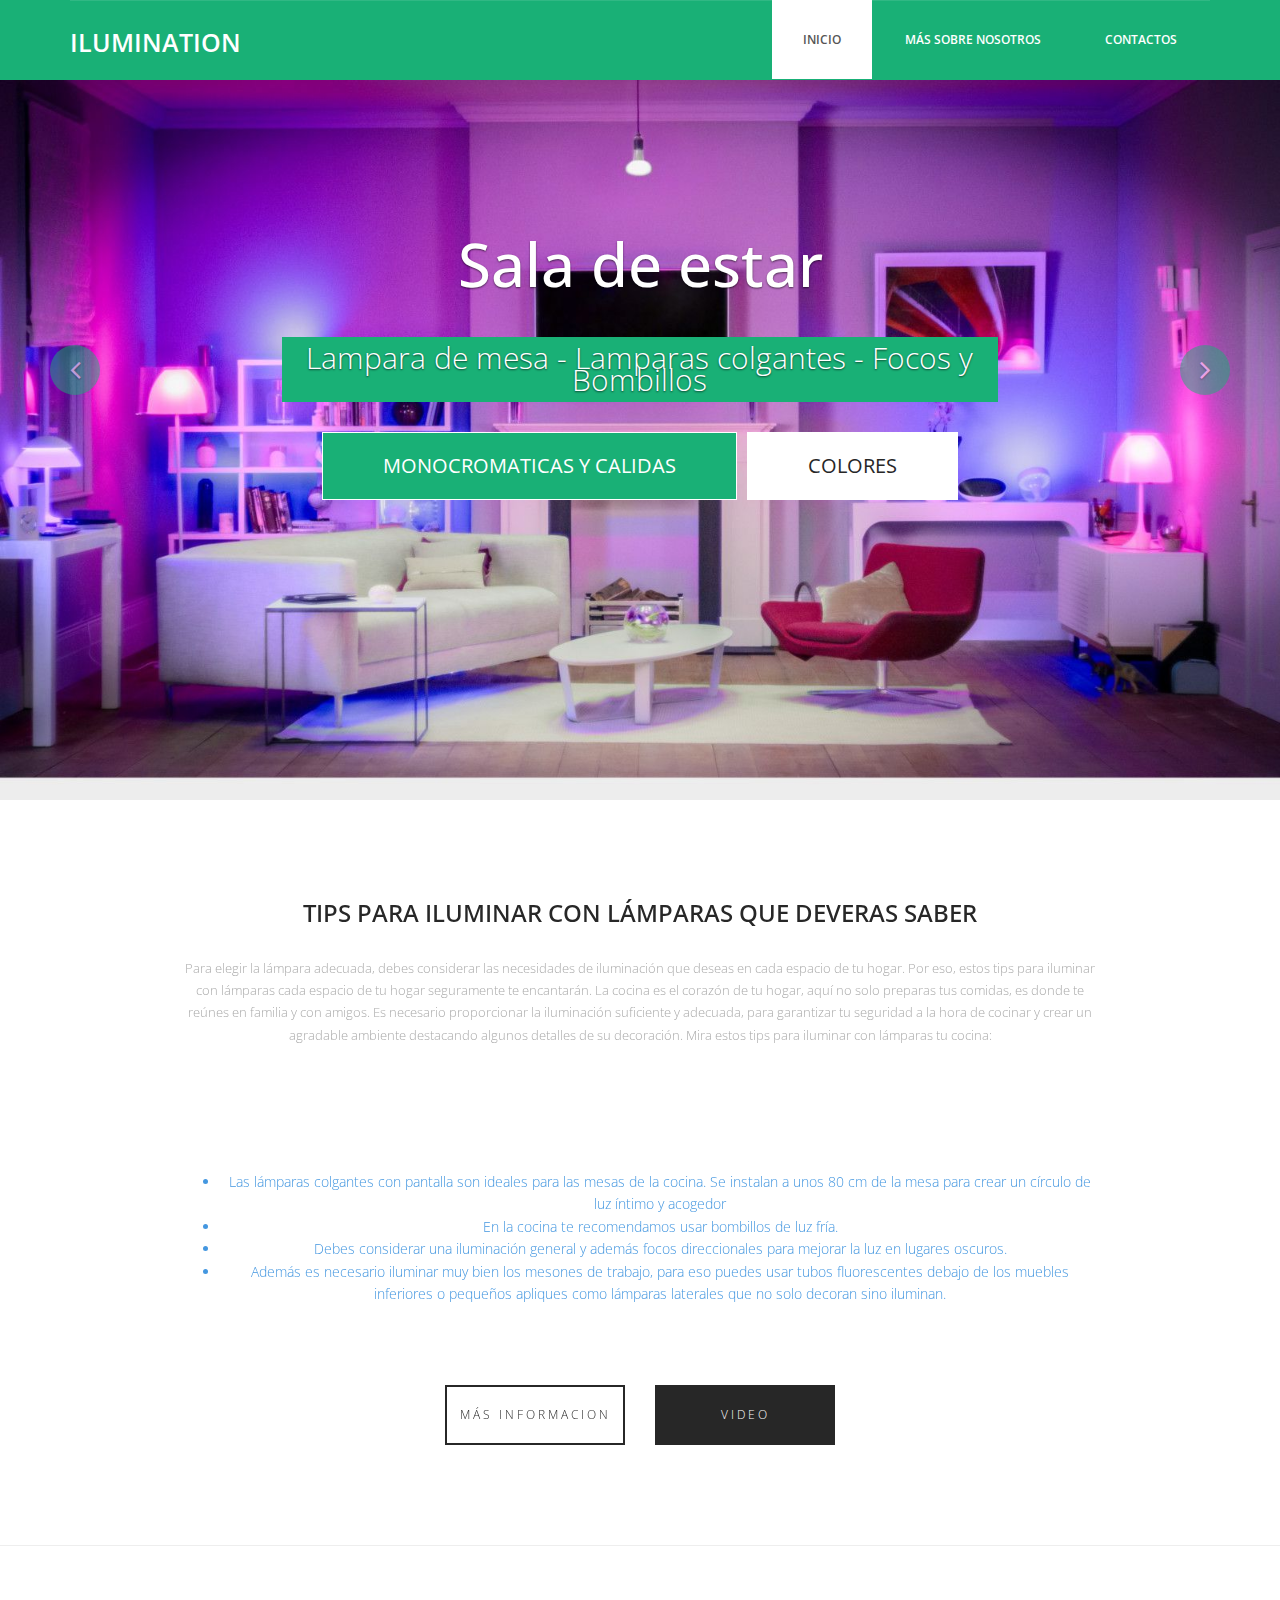
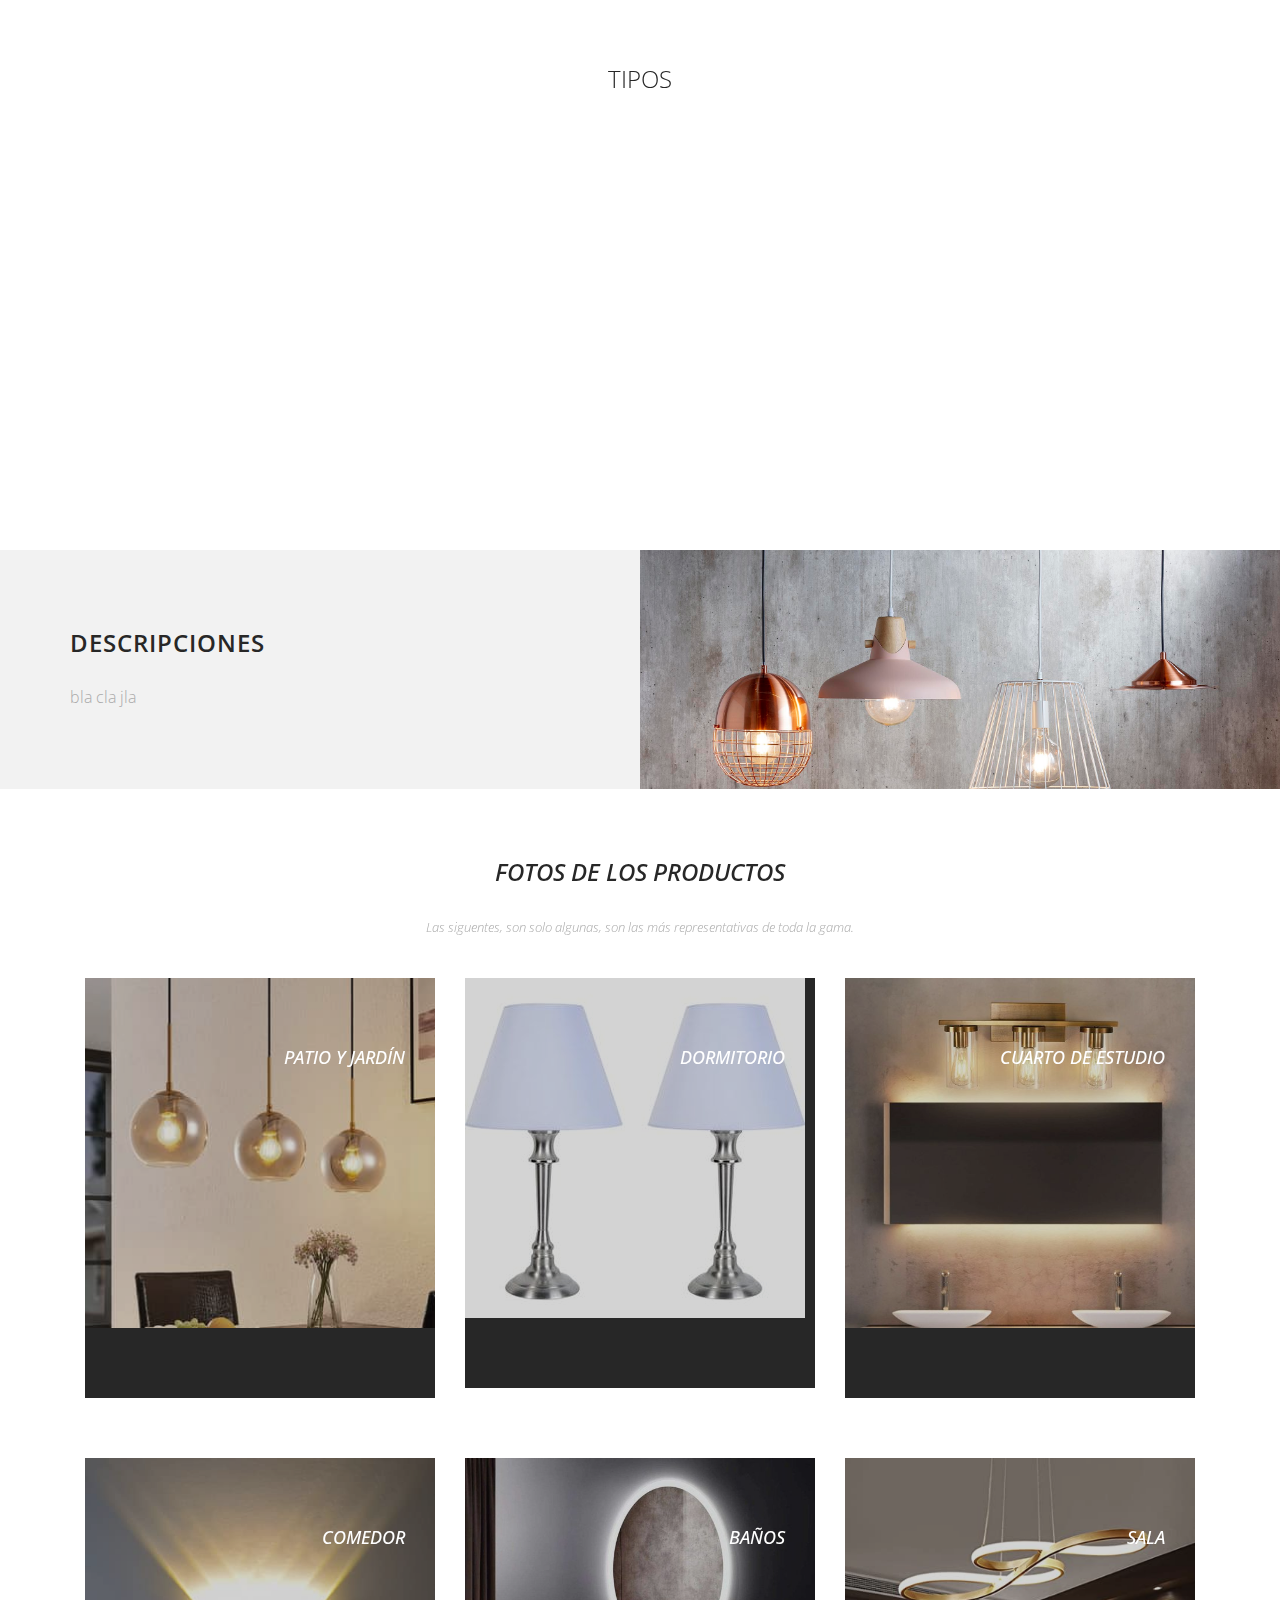
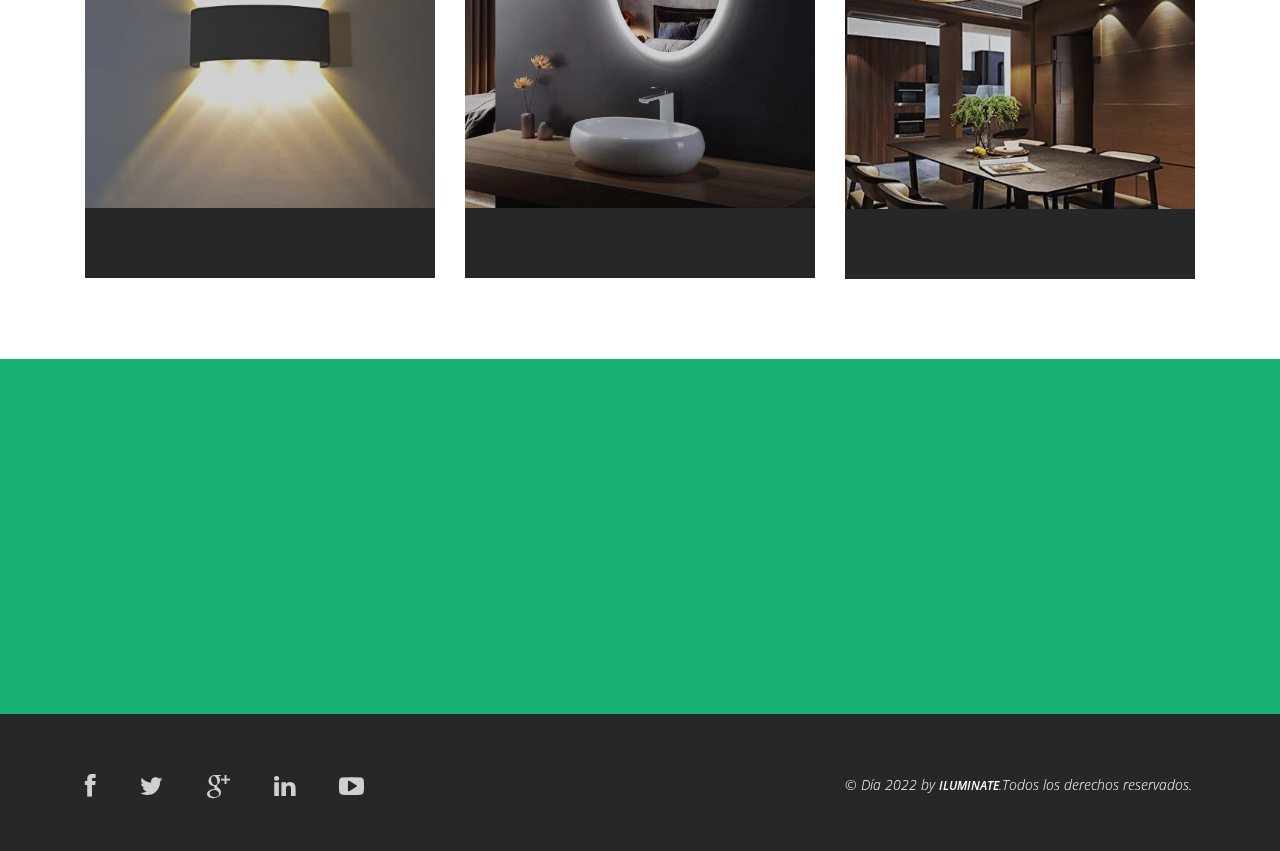
<file: index.html>
<!DOCTYPE html>
<html lang="en">
  <head>
    <meta charset="utf-8">
    <meta http-equiv="X-UA-Compatible" content="IE=edge">
    <meta name="viewport" content="width=device-width, initial-scale=1">
    <!-- The above 3 meta tags *must* come first in the head; any other head content must come *after* these tags -->
    <title>Day - HTML Bootstrap Template</title>

    <!-- Bootstrap -->
    <link href="css/bootstrap.min.css" rel="stylesheet">
	<link rel="stylesheet" href="css/font-awesome.min.css">
	<link rel="stylesheet" href="css/animate.css">
	<link href="css/animate.min.css" rel="stylesheet"> 
	<link href="css/style.css" rel="stylesheet" />	
    <!-- HTML5 shim and Respond.js for IE8 support of HTML5 elements and media queries -->
    <!-- WARNING: Respond.js doesn't work if you view the page via file:// -->
    <!--[if lt IE 9]>
    <script src="https://oss.maxcdn.com/html5shiv/3.7.2/html5shiv.min.js"></script>
    <script src="https://oss.maxcdn.com/respond/1.4.2/respond.min.js"></script>
    <![endif]-->
  </head>
  <body>	
	<header id="header">
        <nav class="navbar navbar-default navbar-static-top" role="banner">
            <div class="container">
                <div class="navbar-header">
                    <button type="button" class="navbar-toggle" data-toggle="collapse" data-target=".navbar-collapse">
                        <span class="sr-only">Toggle navigation</span>
                        <span class="icon-bar"></span>
                        <span class="icon-bar"></span>
                        <span class="icon-bar"></span>
                    </button>
                   <div class="navbar-brand">
						<a href="index.html"><h1>Ilumination</h1></a>
					</div>
                </div>				
                <div class="navbar-collapse collapse">							
					<div class="menu">
						<ul class="nav nav-tabs" role="tablist">
							<li role="presentation"><a href="index.html" class="active">Inicio</a></li>
							<li role="presentation"><a href="about.html">Más sobre nosotros</a></li>
							<li role="presentation"><a href="contact.html">Contactos</a></li>						
						</ul>
					</div>
				</div>		
            </div><!--/.container-->
        </nav><!--/nav-->		
    </header><!--/header-->	
	
	<div class="slider">		
		<div id="about-slider">
			<div id="carousel-slider" class="carousel slide" data-ride="carousel">
				<!-- Indicators -->
				<ol class="carousel-indicators visible-xs">
					<li data-target="#carousel-slider" data-slide-to="0" class="active"></li>
					<li data-target="#carousel-slider" data-slide-to="1"></li>
					<li data-target="#carousel-slider" data-slide-to="2"></li>
				</ol>

				<div class="carousel-inner">
					<div class="item active">						
						<img src="img/2.jpg" class="img-responsive" alt=""> 
						<div class="carousel-caption">
							<div class="wow fadeInUp" data-wow-offset="0" data-wow-delay="0.3s">								
								<h2><span>Sala de estar</span></h2>
							</div>
							<div class="col-md-10 col-md-offset-1">
								<div class="wow fadeInUp" data-wow-offset="0" data-wow-delay="0.6s">								
									<p>  Lampara de mesa - Lamparas colgantes - Focos y Bombillos</p>
								</div>
							</div>
							<div class="wow fadeInUp" data-wow-offset="0" data-wow-delay="0.9s">								
								<form class="form-inline">
									<div class="form-group">
										<button type="Livedemo" name="Live demo" class="btn btn-primary btn-lg" required="required">Monocromaticas y calidas</button>
									</div>
									<div class="form-group">
										<button type="getnow" name="Get Now" class="btn btn-primary btn-lg" required="required">Colores</button>
									</div>
								</form>
							</div>
						</div>
				    </div>
			
				    <div class="item">
						<img src="img/2.jpg" class="img-responsive" alt=""> 
						<div class="carousel-caption">
							<div class="wow fadeInUp" data-wow-offset="0" data-wow-delay="1.0s">								
								<h2>Patio y jardin</h2>
							</div>
							<div class="col-md-10 col-md-offset-1">
								<div class="wow fadeInUp" data-wow-offset="0" data-wow-delay="0.6s">								
									<p>Lamparas externas- Para jardin- Contra Agua</p>
								</div>
							</div>
							<div class="wow fadeInUp" data-wow-offset="0" data-wow-delay="1.6s">								
								<form class="form-inline">
									<div class="form-group">
										<button type="livedemo" name="purchase" class="btn btn-primary btn-lg" required="required">Monocromaticas y calidas</button>
									</div>
									<div class="form-group">
										<button type="getnow" name="subscribe" class="btn btn-primary btn-lg" required="required">Colores</button>
									</div>
								</form>
							</div>
						</div>
				    </div> 
				    <div class="item">
						<img src="img/2.jpg" class="img-responsive" alt=""> 
						<div class="carousel-caption">
							<div class="wow fadeInUp" data-wow-offset="0" data-wow-delay="0.3s">								
								<h2>Baño y Dormitorio</h2>
							</div>
							<div class="col-md-10 col-md-offset-1">
								<div class="wow fadeInUp" data-wow-offset="0" data-wow-delay="0.6s">								
									<p>Lamparas de mesa- Imteractivas</p>
								</div>
							</div>
							<div class="wow fadeInUp" data-wow-offset="0" data-wow-delay="0.9s">								
								<form class="form-inline">
									<div class="form-group">
										<button type="livedemo" name="purchase" class="btn btn-primary btn-lg" required="required">Monocromaticas</button>
									</div>
									<div class="form-group">
										<button type="getnow" name="subscribe" class="btn btn-primary btn-lg" required="required">Color</button>
									</div>
								</form>
							</div>
						</div>
				    </div> 
				</div>
				
				<a class="left carousel-control hidden-xs" href="#carousel-slider" data-slide="prev">
					<i class="fa fa-angle-left"></i> 
				</a>
				
				<a class=" right carousel-control hidden-xs"href="#carousel-slider" data-slide="next">
					<i class="fa fa-angle-right"></i> 
				</a>
			</div> <!--/#carousel-slider-->
		</div><!--/#about-slider-->
	</div><!--/#slider-->
	
	<div class="about">
		<div class="container">
			<div class="text-center">
				<h2>Tips para iluminar con lámparas que deveras saber</h2>
				<div class="col-md-10 col-md-offset-1">
					<p>Para elegir la lámpara adecuada, debes considerar las necesidades de iluminación que deseas en cada espacio de tu hogar. Por eso, estos tips para iluminar con lámparas cada espacio de tu hogar seguramente te encantarán.
La cocina es el corazón de tu hogar, aquí no solo preparas tus comidas, es donde te reúnes en familia y con amigos. Es necesario proporcionar la iluminación suficiente y adecuada, para garantizar tu seguridad a la hora de cocinar y crear un agradable ambiente destacando algunos detalles de su decoración. Mira estos tips para iluminar con lámparas tu cocina:
<br><br><br>
<ul type="disc"><FONT COLOR="#4497E0">
<li>Las lámparas colgantes con pantalla son ideales para las mesas de la cocina. Se instalan a unos 80 cm de la mesa para crear un círculo de luz íntimo y acogedor</li>
<li>En la cocina te recomendamos usar bombillos de luz fría.</li>
<li>Debes considerar una iluminación general y además focos direccionales para mejorar la luz en lugares oscuros.</li>
<li>Además es necesario iluminar muy bien los mesones de trabajo, para eso puedes usar tubos fluorescentes debajo de los muebles inferiores o pequeños apliques como lámparas laterales que no solo decoran sino iluminan.</li>
</ul></font></p>
				
				</div>
				<div class="col-md-6 col-sm-6 col-xs-6">
					<div class="btn-gamp"><a href="https://www.blog.lamparas.es/consejos-para-iluminar-casa/">Más informacion</a></div>
				</div>
				<div class="col-md-6 col-sm-6 col-xs-6">
					<div class="gamp-btn"><a href="https://www.youtube.com/watch?v=KmeqSqI7_RI">VIDEO</a></div>
				</div>
				
			</div>	
		</div>			
	</div>
	<hr>
	
	<div class="services">
		<div class="container">
			<div class="text-center">
				<h2>Tipos</h2>
			</div>
			<div class="col-md-3 wow fadeInDown" data-wow-duration="1000ms" data-wow-delay="300ms">
				<i class="fa fa-lightbulb-o"></i>
				<h3>De mesa</h3>
				<p>Estos receptores eléctricos y luminosos son ideales tanto para alumbrar como para ser el objeto de decoración perfecto.</p>
			</div>
			<div class="col-md-3 wow fadeInDown" data-wow-duration="1000ms" data-wow-delay="600ms">
				<i class="fa fa-lightbulb-o"></i>
				<h3>De pared</h3>
				<p>Las lámparas de pared o apliques de pared son iluminaciones que se colocan en los paramentos verticales o paredes. Suelen ser de tamaños reducidos y no destacan por su gran luminosidad. No es lo mismo un aplique de pared, que una lámpara de suelo empotrada.</p>
			</div>
			<div class="col-md-3 wow fadeInDown" data-wow-duration="1000ms" data-wow-delay="900ms">
				<i class="fa fa-lightbulb-o"></i>	
				<h3>De techo</h3>
				<p>La iluminación es un elemento vital en los espacios de un hogar, ya que además de contribuir a la decoración centrando el foco de atención, tiene el poder de influir directamente en el estado de ánimo de las personas, revelando buen gusto, personalidad e inspiración.</p>
			</div>
			<div class="col-md-3 wow fadeInDown" data-wow-duration="1000ms" data-wow-delay="1200ms">
				<i class="fa fa-lightbulb-o"></i>	
				<h3>Colgantes</h3>
				<p>Las lámparas colgantes, como su propio nombre indica, son aquellas que cuelgan del techo para otorgar a la estancia la iluminación que necesita. Dependiendo de los colores, las formas, los estilos e incluso las dimensiones son capaces de crear diferentes sentimientos y ambientes en la decoración.</p>
			</div>
		</div>			
	</div>
	
	<section class="action">
		<div class="container">
			<div class="left-text hidden-xs">
				<h4>Descripciones</h4>
				<p><em>  bla cla jla </p>
			</div>
			<div class="right-image hidden-xs"></div>
		</div>
	</section>
	
	<div class="gallery">
		<div class="text-center">
			<h2>Fotos de los Productos</h2>
			<p>Las siguentes, son solo algunas, son las más representativas de toda la gama.</p>
		</div>
		<div class="container">		
			<div class="col-md-4">
				<figure class="effect-marley">
					<img src="img/8.jpg" alt="" class="img-responsive"/>
					<figcaption>
						<h4>Patio y Jardín</h4>
						<p>Control bluetooth, eficientes y economicas.</p>				
					</figcaption>			
				</figure>
			</div>
			<div class="col-md-4">
				<figure class="effect-marley">
					<img src="img/9.jpg" alt="" class="img-responsive"/>
					<figcaption>
						<h4>Dormitorio</h4>
						<p>Control Bluetooth y con asistente.</p>				
					</figcaption>			
				</figure>
			</div>
			<div class="col-md-4">
				<figure class="effect-marley">
					<img src="img/10.jpg" alt="" class="img-responsive"/>
					<figcaption>
						<h4>Cuarto de estudio</h4>
						<p>Control Bluetooth y con asistente y modo ahorrador.</p>				
					</figcaption>			
				</figure>
			</div>
		</div>
		
		<div class="container">
			<div class="col-md-4">
				<figure class="effect-marley">
					<img src="img/11.jpg" alt="" class="img-responsive"/>
					<figcaption>
						<h4>Comedor</h4>
						<p>Control Bluetooth y resistencia contra el agua.</p>				
					</figcaption>			
				</figure>
			</div>
			<div class="col-md-4">
				<figure class="effect-marley">
					<img src="img/12.jpg" alt="" class="img-responsive"/>
					<figcaption>
						<h4>Baños</h4>
						<p>Control Bluetooth y resistencia contra el agua.</p>				
					</figcaption>			
				</figure>
			</div>
			<div class="col-md-4">
				<figure class="effect-marley">
					<img src="img/13.jpg" alt="" class="img-responsive"/>
					<figcaption>
						<h4>Sala</h4>
						<p>Control Bluetooth y compativilidad con Alexa y Google Home.</p>				
					</figcaption>			
				</figure>
			</div>
		</div>
	</div>
		
	<footer>
		<div class="container">
			<div class="col-md-4 wow fadeInDown" data-wow-duration="1000ms" data-wow-delay="300ms">
				<h4>Contactos</h4>
				<p>Consultas a las redes sociales debajo de todo.</p>						
				<div class="contact-info">
					<ul>
						<li><i class="fa fa-home fa"></i>Hilarion Romero Gli No.393 Jal. Mex. </li>
						<li><i class="fa fa-phone fa"></i> +01-800-123</li>
						<li><i class="fa fa-envelope fa"></i> joseju_bf23@hotmail.com</li>
					</ul>
				</div>
			</div>
			
			<div class="col-md-4 wow fadeInDown" data-wow-duration="1000ms" data-wow-delay="600ms">				
				<div class="text-center">
					
				</div>
			</div>
			
			<div class="col-md-4 wow fadeInDown" data-wow-duration="1000ms" data-wow-delay="900ms">				
				<div class="">
					<h4>¡Registrate para más detalles!</h4>
					<p>Suscribete y podras resivir imformación de un de nuestros acesores de manera personalizada o para consultar dudas.</p>
					<div class="btn-gamp">		
						<input type="email" class="form-control" id="exampleInputEmail3" placeholder="Email">
					</div>
					<div class="btn-gamp">
						<a type="submit" class="btn btn-default">Subscribete</a>
					</div>
				
			</div>
			
		</div>	
	</footer>
	
	<div class="sub-footer">
		<div class="container">
			<div class="social-icon">
				<div class="col-md-4">
					<ul class="social-network">
						<li><a href="#" class="fb tool-tip" title="Facebook"><i class="fa fa-facebook"></i></a></li>
						<li><a href="#" class="twitter tool-tip" title="Twitter"><i class="fa fa-twitter"></i></a></li>
						<li><a href="#" class="gplus tool-tip" title="Google Plus"><i class="fa fa-google-plus"></i></a></li>
						<li><a href="#" class="linkedin tool-tip" title="Linkedin"><i class="fa fa-linkedin"></i></a></li>
						<li><a href="#" class="ytube tool-tip" title="You Tube"><i class="fa fa-youtube-play"></i></a></li>
					</ul>	
				</div>
			</div>
			
			<div class="col-md-4 col-md-offset-4">
				<div class="copyright">
					&copy; Día 2022 by <a target="_blank" href="http://bootstraptaste.com/" title="Free Twitter Bootstrap WordPress Themes and HTML templates">ILUMINATE</a>.Todos los derechos reservados.
				</div>
                <!-- 
                    All links in the footer should remain intact. 
                    Licenseing information is available at: http://bootstraptaste.com/license/
                    You can buy this theme without footer links online at: http://bootstraptaste.com/buy/?theme=Day
                -->
			</div>						
		</div>
			
	</div>
	
    <!-- jQuery (necessary for Bootstrap's JavaScript plugins) -->
    <script src="js/jquery.js"></script>		
    <!-- Include all compiled plugins (below), or include individual files as needed -->
    <script src="js/bootstrap.min.js"></script>	
	<script src="js/wow.min.js"></script>
	<script>
	wow = new WOW(
	 {
	
		}	) 
		.init();
	</script>	
  </body>
</html>
</file>
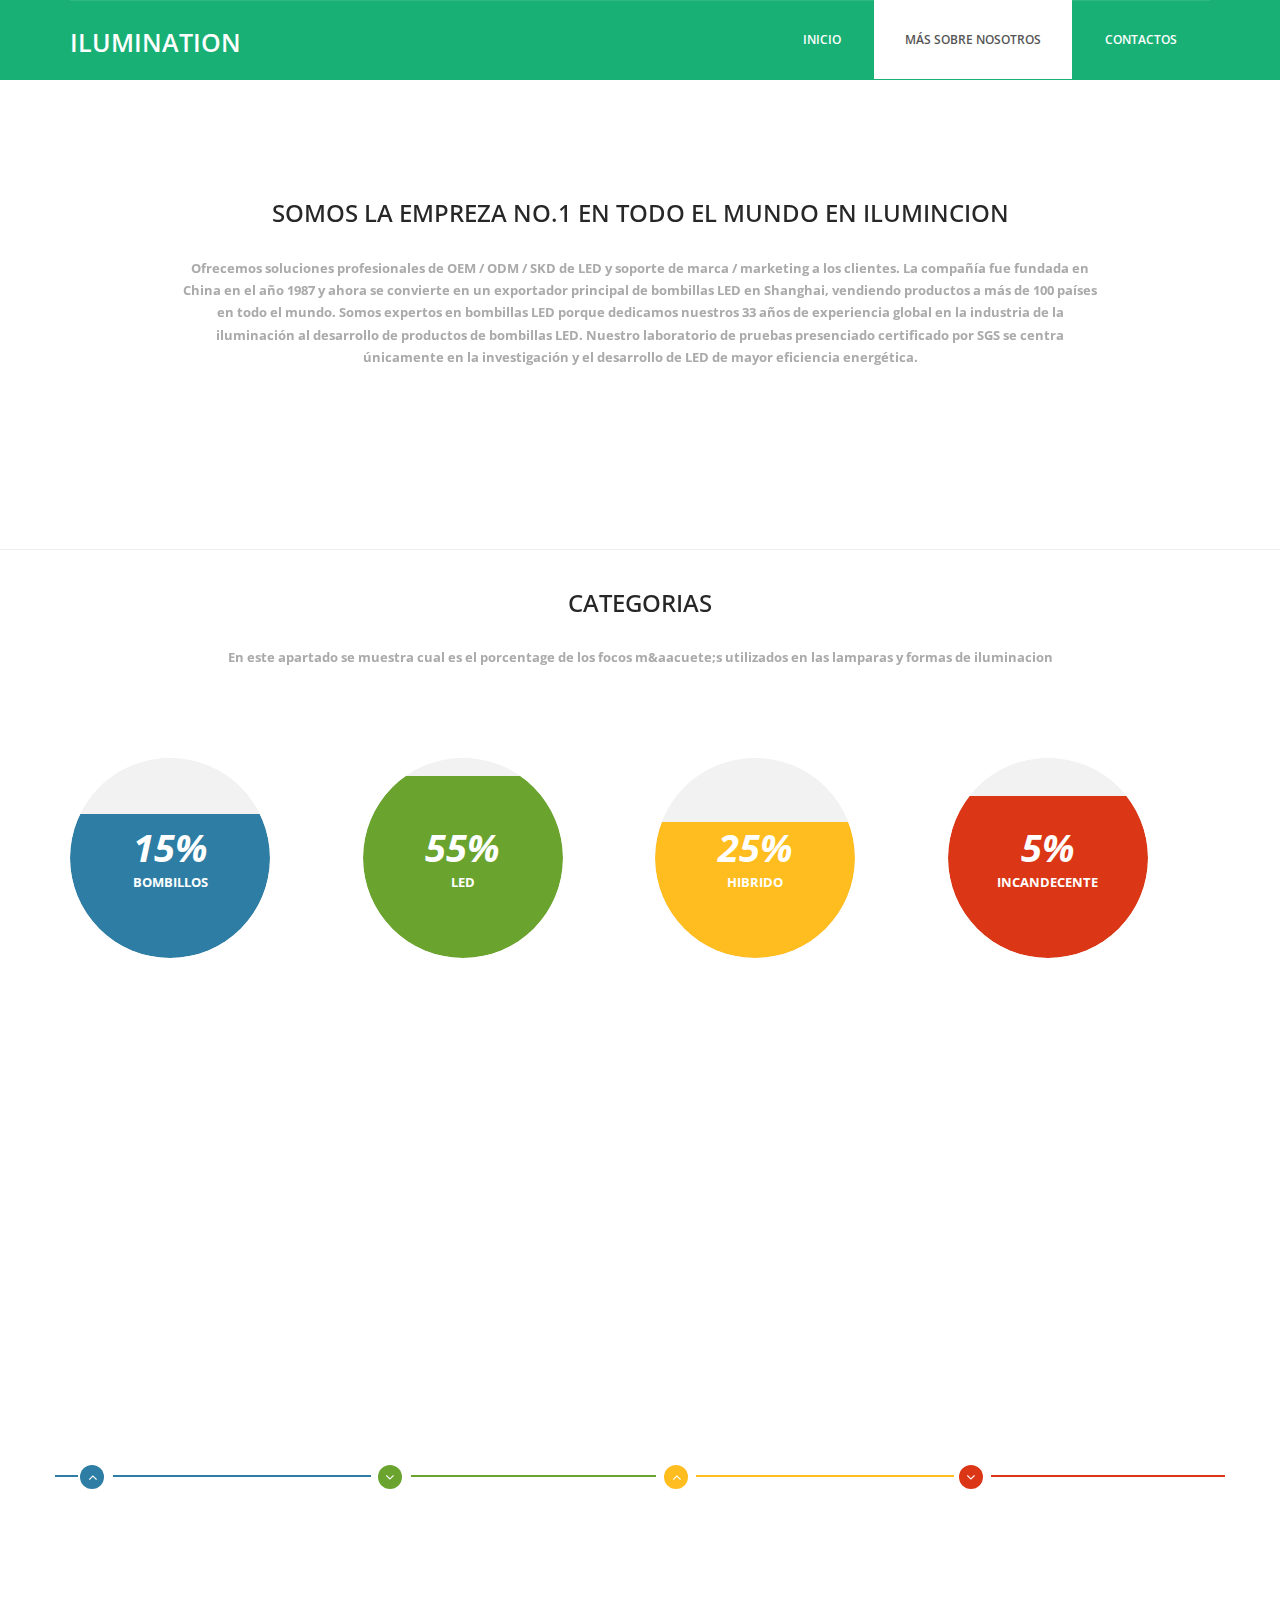
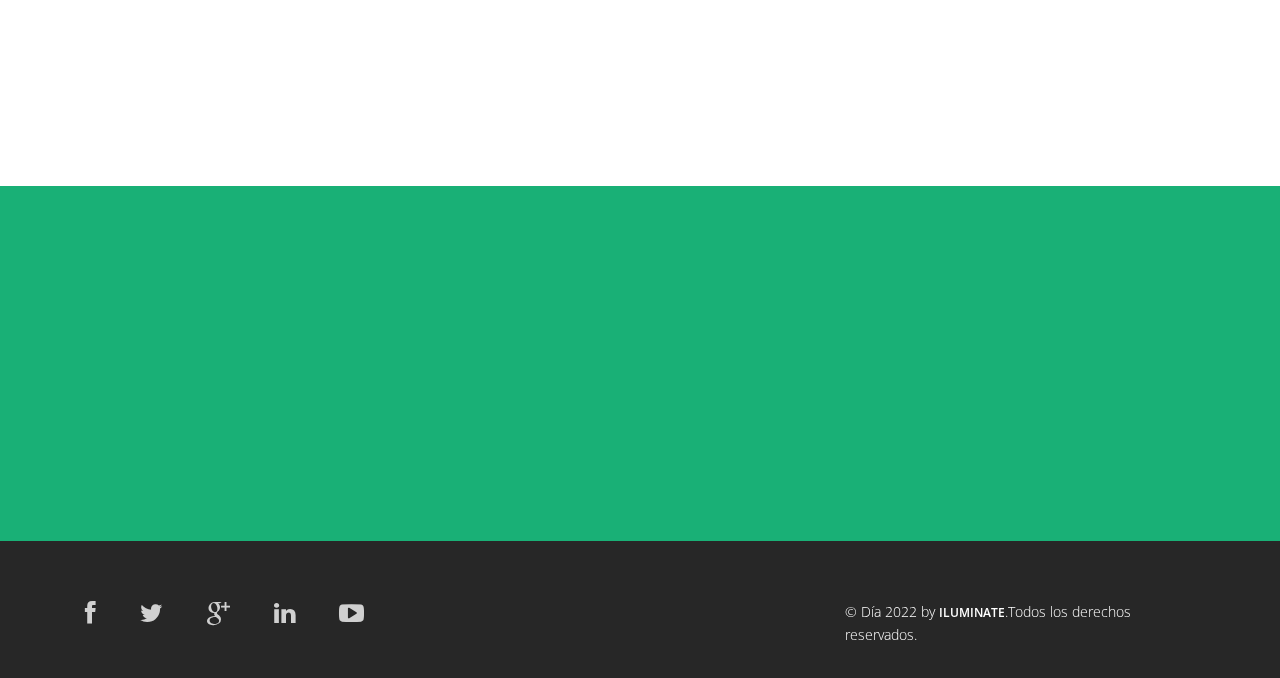
<file: about.html>
<!DOCTYPE html>
<html lang="en">
  <head>
    <meta charset="utf-8">
    <meta http-equiv="X-UA-Compatible" content="IE=edge">
    <meta name="viewport" content="width=device-width, initial-scale=1">
    <!-- The above 3 meta tags *must* come first in the head; any other head content must come *after* these tags -->
    <title>Day - HTML Bootstrap Template</title>

    <!-- Bootstrap -->
    <link href="css/bootstrap.min.css" rel="stylesheet">
	<link rel="stylesheet" href="css/font-awesome.min.css">
	<link rel="stylesheet" href="css/animate.css">
	<link href="css/animate.min.css" rel="stylesheet"> 
	<link href="css/style.css" rel="stylesheet" />	
    <!-- HTML5 shim and Respond.js for IE8 support of HTML5 elements and media queries -->
    <!-- WARNING: Respond.js doesn't work if you view the page via file:// -->
    <!--[if lt IE 9]>
    <script src="https://oss.maxcdn.com/html5shiv/3.7.2/html5shiv.min.js"></script>
    <script src="https://oss.maxcdn.com/respond/1.4.2/respond.min.js"></script>
    <![endif]-->
  </head>
  <body>	
	<header id="header">
        <nav class="navbar navbar-default navbar-static-top" role="banner">
            <div class="container">
                <div class="navbar-header">
                    <button type="button" class="navbar-toggle" data-toggle="collapse" data-target=".navbar-collapse">
                        <span class="sr-only">Toggle navigation</span>
                        <span class="icon-bar"></span>
                        <span class="icon-bar"></span>
                        <span class="icon-bar"></span>
                    </button>
                   <div class="navbar-brand">
						<a href="index.html"><h1>ILUMINATION</h1></a>
					</div>
                </div>				
                <div class="navbar-collapse collapse">							
					<div class="menu">
						<ul class="nav nav-tabs" role="tablist">
							<li role="presentation"><a href="index.html">Inicio</a></li>
							<li role="presentation"><a href="about.html" class="active">Más sobre nosotros</a></li>
							<li role="presentation"><a href="contact.html">Contactos</a></li>						
						</ul>
					</div>
				</div>		
            </div><!--/.container-->
        </nav><!--/nav-->		
    </header><!--/header-->	
	
	<div class="about">
		<div class="container">
			<div class="text-center">
				<h2>Somos la empreza No.1 en Todo el mundo en ilumincion</h2>
				<div class="col-md-10 col-md-offset-1">
					<b><p>Ofrecemos soluciones profesionales de OEM / ODM / SKD de LED y soporte de marca / marketing a los clientes. La compañía fue fundada en China en el año 1987 y ahora se convierte en un exportador principal de bombillas LED en Shanghai, vendiendo productos a más de 100 países en todo el mundo. Somos expertos en bombillas LED porque dedicamos nuestros 33 años de experiencia global en la industria de la iluminación al desarrollo de productos de bombillas LED. Nuestro laboratorio de pruebas presenciado certificado por SGS se centra únicamente en la investigación y el desarrollo de LED de mayor eficiencia energética.</p></b>
				</div>
		
				
				
			</div>	
		</div>			
	</div>
	<hr>
	
	<section id="about-us">
        <div class="container">	
			<div class="text-center wow fadeInDown">
				<h2> CATEGORIAS</h2>
				<b><p>En este apartado se muestra cual es el porcentage de los focos m&aacuete;s utilizados en las lamparas y formas de iluminacion</p></b>
			</div>
			<div class="skill-wrap clearfix">											
				<div class="row">		
					<div class="col-sm-3">
						<div class="sinlge-skill wow fadeInDown" data-wow-duration="1000ms" data-wow-delay="300ms">
							<div class="joomla-skill">                                   
								<p><em>15%</em></p>
								<p>Bombillos</p>
							</div>
						</div>
					</div>
					
					 <div class="col-sm-3">
						<div class="sinlge-skill wow fadeInDown" data-wow-duration="1000ms" data-wow-delay="600ms">
							<div class="html-skill">                                  
								<p><em>55%</em></p>
								<p>LED</p>
							</div>
						</div>
					</div>
					
					<div class="col-sm-3">
						<div class="sinlge-skill wow fadeInDown" data-wow-duration="1000ms" data-wow-delay="900ms">
							<div class="css-skill">                                    
								<p><em>25%</em></p>
								<p>HIBRIDO</p>
							</div>
						</div>
					</div>
					
					 <div class="col-sm-3">
						<div class="sinlge-skill wow fadeInDown" data-wow-duration="1000ms" data-wow-delay="1200ms">
							<div class="wp-skill">
								<p><em>5%</em></p>
								<p>INCANDECENTE</p>                                     
							</div>
						</div>
					</div>					
				</div>	
            </div>
			
			<!-- our-team -->
			<div class="team">
				<div class="text-center wow fadeInDown">
					<h2>Soporte Tecnico</h2>
					<b><p>Aqu&iacute; te mostramos los cantactos de nuestros encargados a los que puedes consultar por diudas y problemas.</p></b>
				</div>

				<div class="row clearfix">
					<div class="col-md-4 col-sm-6">	
						<div class="single-profile-top wow fadeInDown" data-wow-duration="1000ms" data-wow-delay="300ms">
							<div class="media">
								<div class="pull-left">
									<a href="#"><img class="media-object" src="img/man1.jpg"width="150px"heigth="150px" alt=""></a>
								</div>
								<div class="media-body">
									<h4>Juan Escutia</h4>
									
									<ul class="tag clearfix">
										<li class="btn"><a href="#">Ilumninaci&oacuten</a></li>
									</ul>
									
									<ul class="social_icons">
										<li><a href="#"><i class="fa fa-facebook"></i></a></li>
										<li><a href="#"><i class="fa fa-twitter"></i></a></li> 
										<li><a href="#"><i class="fa fa-google-plus"></i></a></li>
									</ul>
								</div>
							</div><!--/.media -->
							<p>Tenemos diponibilidad dentro de una horario de 10am hasta 7pm de lunes a viesnes. Deja un correo y con gusto te atenderemos.</p>
						</div>
					</div><!--/.col-lg-4 -->
					
					
					<div class="col-md-4 col-sm-6 col-md-offset-2">	
						<div class="single-profile-top wow fadeInDown" data-wow-duration="1000ms" data-wow-delay="300ms">
							<div class="media">
								<div class="pull-left">
									<a href="#"><img class="media-object" src="img/man2.jpg" width="150px"heigth="150px" alt=""></a>
								</div>
								<div class="media-body">
									<h4>Jilio Meza</h4>
									
									<ul class="tag clearfix">
										<li class="btn"><a href="#">Transportes</a></li>
	
									</ul>
									<ul class="social_icons">
										<li><a href="#"><i class="fa fa-facebook"></i></a></li>
										<li><a href="#"><i class="fa fa-twitter"></i></a></li> 
										<li><a href="#"><i class="fa fa-google-plus"></i></a></li>
									</ul>
								</div>
							</div><!--/.media -->
							<p>Tenemos diponibilidad dentro de una horario de 10am hasta 7pm de lunes a viesnes. Deja un correo y con gusto te atenderemos</p>
						</div>
					</div><!--/.col-lg-4 -->					
				</div> <!--/.row -->
				<div class="row team-bar">
					<div class="first-one-arrow hidden-xs">
						<hr>
					</div>
					<div class="first-arrow hidden-xs">
						<hr> <i class="fa fa-angle-up"></i>
					</div>
					<div class="second-arrow hidden-xs">
						<hr> <i class="fa fa-angle-down"></i>
					</div>
					<div class="third-arrow hidden-xs">
						<hr> <i class="fa fa-angle-up"></i>
					</div>
					<div class="fourth-arrow hidden-xs">
						<hr> <i class="fa fa-angle-down"></i>
					</div>
				</div> <!--skill_border-->       

				<div class="row clearfix">   
					<div class="col-md-4 col-sm-6 col-md-offset-2">	
						<div class="single-profile-bottom wow fadeInUp" data-wow-duration="1000ms" data-wow-delay="600ms">
							<div class="media">
								<div class="pull-left">
									<a href="#"><img class="media-object" src="img/man3.jpg" width="150px"heigth="150px" alt=""></a>
								</div>

								<div class="media-body">
									<h4>Pacheco Cazares</h4>
									
									<ul class="tag clearfix">
										<li class="btn"><a href="#">LED</a></li>
										
									</ul>
									<ul class="social_icons">
										<li><a href="#"><i class="fa fa-facebook"></i></a></li>
										<li><a href="#"><i class="fa fa-twitter"></i></a></li> 
										<li><a href="#"><i class="fa fa-google-plus"></i></a></li>
									</ul>
								</div>
							</div><!--/.media -->
							<p>Tenemos diponibilidad dentro de una horario de 10am hasta 7pm de lunes a viesnes. Deja un correo y con gusto te atenderemos</p>
						</div>
					</div>
					<div class="col-md-4 col-sm-6 col-md-offset-2">
						<div class="single-profile-bottom wow fadeInUp" data-wow-duration="1000ms" data-wow-delay="600ms">
							<div class="media">
								<div class="pull-left">
									<a href="#"><img class="media-object" src="img/man4.jpg" width="150px"heigth="150px" alt=""></a>
								</div>
								<div class="media-body">
									<h4>Alberto Ramirez</h4>
									
									<ul class="tag clearfix">
										<li class="btn"><a href="#">Diseño</a></li>
										
									</ul>
									<ul class="social_icons">
										<li><a href="#"><i class="fa fa-facebook"></i></a></li>
										<li><a href="#"><i class="fa fa-twitter"></i></a></li> 
										<li><a href="#"><i class="fa fa-google-plus"></i></a></li>
									</ul>
								</div>
							</div><!--/.media -->
							<p>Tenemos diponibilidad dentro de una horario de 10am hasta 7pm de lunes a viesnes. Deja un correo y con gusto te atenderemos</p>
						</div>
					</div>
				</div>	<!--/.row-->
			</div><!--section-->
		</div><!--/.container-->
    </section><!--/about-us-->
	
	<footer>
		<div class="container">
			<div class="col-md-4 wow fadeInDown" data-wow-duration="1000ms" data-wow-delay="300ms">
				<h4>Contactos</h4>
				<p>Consultas a las redes sociales debajo de todo.</p>						
				<div class="contact-info">
					<ul>
						<li><i class="fa fa-home fa"></i>Hilarion Romero Gli No.393 Jal. Mex. </li>
						<li><i class="fa fa-phone fa"></i> +01-800-123</li>
						<li><i class="fa fa-envelope fa"></i> joseju_bf23@hotmail.com</li>
					</ul>
				</div>
			</div>
			
			<div class="col-md-4 wow fadeInDown" data-wow-duration="1000ms" data-wow-delay="600ms">				
				<div class="text-center">
					
				</div>
			</div>
			
			<div class="col-md-4 wow fadeInDown" data-wow-duration="1000ms" data-wow-delay="900ms">				
				<div class="">
					<h4>¡Registrate para más detalles!</h4>
					<p>Suscribete y podras resivir imformación de un de nuestros acesores de manera personalizada o para consultar dudas.</p>
					<div class="btn-gamp">		
						<input type="email" class="form-control" id="exampleInputEmail3" placeholder="Email">
					</div>
					<div class="btn-gamp">
						<a type="submit" class="btn btn-default">Subscribete</a>
					</div>
				
			</div>
			
		</div>	
	</footer>
	
	<div class="sub-footer">
		<div class="container">
			<div class="social-icon">
				<div class="col-md-4">
					<ul class="social-network">
						<li><a href="#" class="fb tool-tip" title="Facebook"><i class="fa fa-facebook"></i></a></li>
						<li><a href="#" class="twitter tool-tip" title="Twitter"><i class="fa fa-twitter"></i></a></li>
						<li><a href="#" class="gplus tool-tip" title="Google Plus"><i class="fa fa-google-plus"></i></a></li>
						<li><a href="#" class="linkedin tool-tip" title="Linkedin"><i class="fa fa-linkedin"></i></a></li>
						<li><a href="#" class="ytube tool-tip" title="You Tube"><i class="fa fa-youtube-play"></i></a></li>
					</ul>	
				</div>
			</div>
			
			<div class="col-md-4 col-md-offset-4">
				<div class="copyright">
					&copy; Día 2022 by <a target="_blank" href="http://bootstraptaste.com/" title="Free Twitter Bootstrap WordPress Themes and HTML templates">ILUMINATE</a>.Todos los derechos reservados.
				</div>
                <!-- 
                    All links in the footer should remain intact. 
                    Licenseing information is available at: http://bootstraptaste.com/license/
                    You can buy this theme without footer links online at: http://bootstraptaste.com/buy/?theme=Day
                -->
			</div>						
		</div>				
	</div>
	
    <!-- jQuery (necessary for Bootstrap's JavaScript plugins) -->
    <script src="js/jquery.js"></script>		
    <!-- Include all compiled plugins (below), or include individual files as needed -->
    <script src="js/bootstrap.min.js"></script>	
	<script src="js/wow.min.js"></script>
	<script>
	wow = new WOW(
	 {
	
		}	) 
		.init();
	</script>	
  </body>
</html>
</file>
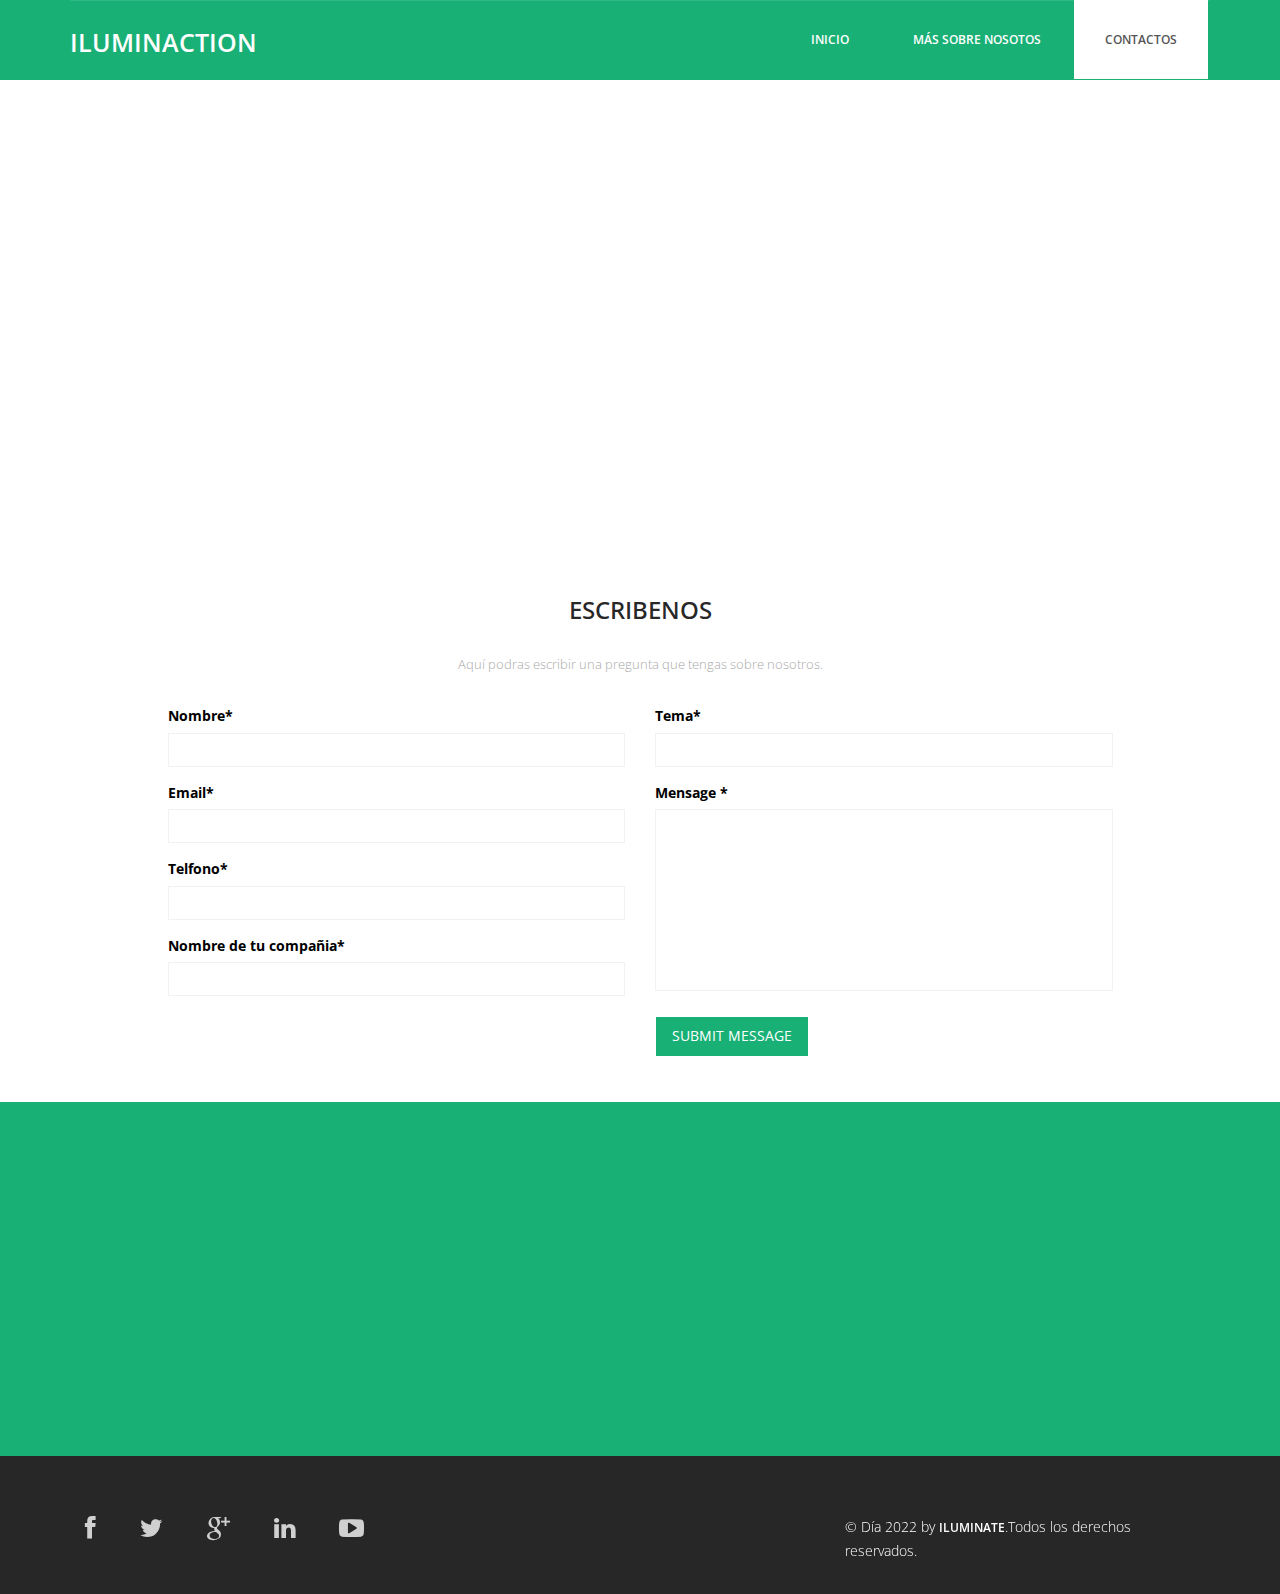
<file: contact.html>
<!DOCTYPE html>
<html lang="en">
  <head>
    <meta charset="utf-8">
    <meta http-equiv="X-UA-Compatible" content="IE=edge">
    <meta name="viewport" content="width=device-width, initial-scale=1">
    <!-- The above 3 meta tags *must* come first in the head; any other head content must come *after* these tags -->
    <title>Day - HTML Bootstrap Template</title>

    <!-- Bootstrap -->
    <link href="css/bootstrap.min.css" rel="stylesheet">
	<link rel="stylesheet" href="css/font-awesome.min.css">
	<link rel="stylesheet" href="css/animate.css">
	<link href="css/animate.min.css" rel="stylesheet"> 
	<link href="css/style.css" rel="stylesheet" />	
    <!-- HTML5 shim and Respond.js for IE8 support of HTML5 elements and media queries -->
    <!-- WARNING: Respond.js doesn't work if you view the page via file:// -->
    <!--[if lt IE 9]>
    <script src="https://oss.maxcdn.com/html5shiv/3.7.2/html5shiv.min.js"></script>
    <script src="https://oss.maxcdn.com/respond/1.4.2/respond.min.js"></script>
    <![endif]-->
  </head>
  <body>	
	<header id="header">
        <nav class="navbar navbar-default navbar-static-top" role="banner">
            <div class="container">
                <div class="navbar-header">
                    <button type="button" class="navbar-toggle" data-toggle="collapse" data-target=".navbar-collapse">
                        <span class="sr-only">Toggle navigation</span>
                        <span class="icon-bar"></span>
                        <span class="icon-bar"></span>
                        <span class="icon-bar"></span>
                    </button>
                   <div class="navbar-brand">
						<a href="index.html"><h1>ILUMINACTION</h1></a>
					</div>
                </div>				
                <div class="navbar-collapse collapse">							
					<div class="menu">
						<ul class="nav nav-tabs" role="tablist">
							<li role="presentation"><a href="index.html">Inicio</a></li>
							<li role="presentation"><a href="about.html">Más sobre nosotos</a></li>
							<li role="presentation"><a href="contact.html" class="active">Contactos</a></li>						
						</ul>
					</div>
				</div>		
            </div><!--/.container-->
        </nav><!--/nav-->		
    </header><!--/header-->	
	
	<div class="map">
		<iframe src="https://maps.google.com/maps?f=q&amp;source=s_q&amp;hl=en&amp;geocode=&amp;q=Kuningan,+Jakarta+Capital+Region,+Indonesia&amp;aq=3&amp;oq=kuningan+&amp;sll=37.0625,-95.677068&amp;sspn=37.410045,86.572266&amp;ie=UTF8&amp;hq=&amp;hnear=Kuningan&amp;t=m&amp;z=14&amp;ll=-6.238824,106.830177&amp;output=embed">
		</iframe>
	</div>
	
	<section class="contact-page">
        <div class="container">
            <div class="text-center">        
                <h2>Escribenos</h2>
                <p>Aqu&iacute; podras escribir una pregunta que tengas sobre nosotros.</p>
            </div> 
            <div class="row contact-wrap"> 
                <div class="status alert alert-success" style="display: none"></div>
                <form id="main-contact-form" class="Tu contacto" name="contact-form" method="post" action="sendemail.php">
                    <div class="col-sm-5 col-sm-offset-1">
                        <div class="form-group">
                            <font color="black"><label>Nombre*</label></font>
                            <input type="text" name="name" class="form-control" required="required">
                        </div>
                        <div class="form-group">
                            <font color="Black"><label>Email*</label></font>
                            <input type="email" name="email" class="form-control" required="required">
                        </div>
                        <div class="form-group">
                            <font color="Black"><label>Telfono*</label>
                            <input type="Text" class="form-control"></font>
                        </div>
                        <div class="form-group">
                            <font color="Black"><label>Nombre de tu compañia*</label>
                            <input type="text" class="form-control"></font>
                        </div>                        
                    </div>
                    <div class="col-sm-5">
                        <div class="form-group">
                            <font color="Black"><label>Tema*</label></font>
                            <input type="text" name="subject" class="form-control" required="required">
                        </div>
                        <div class="form-group">
                            <font color="Black"><label>Mensage *</label></font>
                            <textarea name="message" id="message" required="required" class="form-control" rows="8"></textarea>
                        </div>                        
                        <div class="form-group">
                            <button type="submit" name="submit" class="btn btn-primary btn-lg" required="required">Submit message</button>
                        </div>
                    </div>
                </form> 
            </div><!--/.row-->
        </div><!--/.container-->
    </section><!--/#contact-page-->
	
	
	<footer>
		<div class="container">
			<div class="col-md-4 wow fadeInDown" data-wow-duration="1000ms" data-wow-delay="300ms">
				<h4>Contactos</h4>
				<p>Consultas a las redes sociales debajo de todo.</p>						
				<div class="contact-info">
					<ul>
						<li><i class="fa fa-home fa"></i>Hilarion Romero Gli No.393 Jal. Mex. </li>
						<li><i class="fa fa-phone fa"></i> +01-800-123</li>
						<li><i class="fa fa-envelope fa"></i> joseju_bf23@hotmail.com</li>
					</ul>
				</div>
			</div>
			
			<div class="col-md-4 wow fadeInDown" data-wow-duration="1000ms" data-wow-delay="600ms">				
				<div class="text-center">
					
				</div>
			</div>
			
			<div class="col-md-4 wow fadeInDown" data-wow-duration="1000ms" data-wow-delay="900ms">				
				<div class="">
					<h4>¡Registrate para más detalles!</h4>
					<p>Suscribete y podras resivir imformación de un de nuestros acesores de manera personalizada o para consultar dudas.</p>
					<div class="btn-gamp">		
						<input type="email" class="form-control" id="exampleInputEmail3" placeholder="Email">
					</div>
					<div class="btn-gamp">
						<a type="submit" class="btn btn-default">Subscribete</a>
					</div>
				
			</div>
			
		</div>	
	</footer>
	
	<div class="sub-footer">
		<div class="container">
			<div class="social-icon">
				<div class="col-md-4">
					<ul class="social-network">
						<li><a href="#" class="fb tool-tip" title="Facebook"><i class="fa fa-facebook"></i></a></li>
						<li><a href="#" class="twitter tool-tip" title="Twitter"><i class="fa fa-twitter"></i></a></li>
						<li><a href="#" class="gplus tool-tip" title="Google Plus"><i class="fa fa-google-plus"></i></a></li>
						<li><a href="#" class="linkedin tool-tip" title="Linkedin"><i class="fa fa-linkedin"></i></a></li>
						<li><a href="#" class="ytube tool-tip" title="You Tube"><i class="fa fa-youtube-play"></i></a></li>
					</ul>	
				</div>
			</div>
			
			<div class="col-md-4 col-md-offset-4">
				<div class="copyright">
					&copy; Día 2022 by <a target="_blank" href="http://bootstraptaste.com/" title="Free Twitter Bootstrap WordPress Themes and HTML templates">ILUMINATE</a>.Todos los derechos reservados.
				</div>
                <!-- 
                    All links in the footer should remain intact. 
                    Licenseing information is available at: http://bootstraptaste.com/license/
                    You can buy this theme without footer links online at: http://bootstraptaste.com/buy/?theme=Day
                -->
			</div>						
		</div>				
	</div>
	
    <!-- jQuery (necessary for Bootstrap's JavaScript plugins) -->
    <script src="js/jquery.js"></script>		
    <!-- Include all compiled plugins (below), or include individual files as needed -->
    <script src="js/bootstrap.min.js"></script>	
	<script src="js/wow.min.js"></script>
	<script>
	wow = new WOW(
	 {
	
		}	) 
		.init();
	</script>	
  </body>
</html>
</file>
<file: css/style.css>
/* ==== Google font ==== */
@import url(http://fonts.googleapis.com/css?family=Open+Sans:400,300,700,600);
@import url('font-awesome.css');
/* ==== overwrite bootstrap standard ==== */
@import url('animate.css');



body {
	font-family:'Open Sans', Arial, sans-serif;
	font-size:14px;
	font-weight:300;
	line-height:1.6em;
	color:#fff;
	background-color:#fff;
	overflow-x:hidden;
}

hi,h2,h3,h4,h5,h6 {
	color:#272727;
	line-height:1.1em;
}

p {
	color:#aaa;
	font-size:13px;
}
a {
    text-decoration:none;
    transition: all 0.1s ease-in-out;
    -moz-transition: all 0.1s ease-in-out;
    -webkit-transition: all 0.1s ease-in-out;
    -o-transition: all 0.1s ease-in-out;
    outline: none;
	color:#272727;
}
a:hover {
	text-decoration: none;
	color:#aaa;	
	}

.btn {
	border-radius:0;
	margin-top:10px;
	background-color:#19b076;
	text-transform:uppercase;
	border-color:#fff;
	font-size:14px;
}

.btn:hover {
	background-color: #fff;
	border-color:#f2f2f2;
	color:#272727;	
}
	
/*===========================
  Menu and Navigation
============================ */
.navbar-brand {
  float: left;
  height: 50px;
  padding: 15px 15px;
  font-size: 18px;
  line-height: 20px;
}

.navbar-brand h1 {
	margin-top:9px;
	padding-top:5px;
	float: left;	
	font-size: 25px;	
	color:#fff;	
	text-transform:uppercase;
	font-weight:600;
}

.menu {
	font-size:12px;
	float:right;
	text-transform:uppercase;
	font-weight:600;	
}

.navbar-collapse {
  padding-right: 15px;
  padding-left: 15px;
  overflow-x: visible;
  -webkit-overflow-scrolling: touch;
  border-top: 0px solid transparent;
  -webkit-box-shadow: inset 0 1px 0 rgba(255, 255, 255, .1);
          box-shadow: inset 0 1px 0 rgba(255, 255, 255, .1);
}
.navbar-collapse.in {
  overflow-y: auto;
}

.menu ul.nav-tabs li {
	color:#fff;	
}

.nav-tabs {
	border-bottom: 0;
}
.nav-tabs > li {
	float: left;
	margin-bottom: 0;
}

.nav-tabs > li > a {	
	border-radius:0;
	color:#fff;
	padding:30px;
}

.nav-tabs > li > a:hover {
	color:#272727;
	background:#fff;	
} 

.nav-tabs > li a.active {
	color: #555;
	cursor: default;
	background-color: #fff;
	border: 1px solid #fff;
	border-bottom-color:#fff;
}

.navbar-default {
	background-color: #19b076;
	border-color:#19b076;
}

/*===========================
  slider
============================ */
.slider {
	position: relative;	
	margin-top:-20px;
}

#carousel-slider {
  position: relative;
}

#carousel-slider .carousel-indicators {
  bottom: -25px;
}

#carousel-slider .carousel-indicators li {
  border: 1px solid #19b076;
}

#carousel-slider a i {
	border-radius:50%;
	font-size: 30px;
	height: 50px;
	padding: 10px;
	position: absolute;
	top: 50%;
	width: 50px;
	color:#65AAF0;
	background:#19b076;
	color:#fff;
}

#carousel-slider a i:hover {
	background:#19b076;
	color:#fff;
	border: 1px solid #19b076;
}

#carousel-slider 
.carousel-control {
	width:inherit;
}

#carousel-slider .carousel-control.left i {
	left:50px;
	top:265px;
}

#carousel-slider .carousel-control.right i {
	right: 50px;
	top:265px;
}

.carousel-caption {
	position: absolute;
	right: 15%;
	bottom: 300px;
	font-size:40px;
	left: 15%;
	z-index: 10;
	padding-bottom: 0px;
	color: #fff;
	text-align: center;
}

.carousel-caption  h2 {
	font-size:60px;
	color: #fff;
}

.carousel-caption  h2 span {
	font-size:60px;
	color: #fff;
}

.carousel-caption  p {
	font-size:30px;
	margin-top:30px;
	margin-bottom:20px;
	color:#fff;
	padding:10px;
	background:#19b076;
}

.carousel-inner .form-inline .form-group button[type="livedemo"]{
	padding:20px 60px;
	font-size:20px;
	background:#19b076;
	color:#fff;
	border-radius:0;
	border-color:#fff;
	text-transform:uppercase;
}

.carousel-inner .form-inline .form-group button[type="livedemo"]:hover {
	color:#272727;
	opacity: 0.8;
	-webkit-transition: color 300ms, background-color 300ms;
  -moz-transition: color 300ms, background-color 300ms;
  -o-transition:  color 300ms, background-color 300ms;
  transition:  color 300ms, background-color 300ms;
}

.carousel-inner .form-inline .form-group button[type="getnow"]{
	padding:20px 60px;
	font-size:20px;
	background:#fff;
	color:#272727;
	border-radius:0;
	text-transform:uppercase;
	border: 1px solid #fff;
}

.carousel-inner .form-inline .form-group button[type="getnow"]:hover {
	color:#fff;
	border-color:#fff;
	background:#19b076;
	-webkit-transition: color 300ms, background-color 300ms;
  -moz-transition: color 300ms, background-color 300ms;
  -o-transition:  color 300ms, background-color 300ms;
  transition:  color 300ms, background-color 300ms;
}

.form-inline {
	margin-top:50px;	
}

/*===========================
  about
============================ */

.about {
	padding:80px 0 80px 0;
	background:#fff;
}

.about .text-center h2 {
	text-transform:uppercase;
	font-weight:550;
	font-size:24px;
}

.about .text-center p {
	margin-top:20px;
	margin-bottom:80px;
	color:#aaa;
} 

.btn-gamp a {
  float: right;
  font-size: 12px;
  text-transform: uppercase;
  letter-spacing: 3px;
  color: #272727;
  border: 2px solid #272727;
  width: 180px;
  height: 60px;
  text-align: center;
  display: inline-block;
  line-height: 56px;
}

.btn-gamp a:hover {
  opacity: 0.8;
  transition: all 0.5s;
}

.gamp-btn a {
  float: left;
  font-size: 12px;
  text-transform: uppercase;
  letter-spacing: 3px;
  background: #272727;
  color: #ffffff;
  width: 180px;
  height: 60px;
  text-align: center;
  display: inline-block;
  line-height: 60px;
}
.gamp-btn a:hover {
  color: #ffffff;
  opacity: 0.8;
  transition: all 0.5s;
}

.center span {
	color:#E8CE0E;
}

#about-us {
	margin-bottom:50px;
}

#about-us .text-center h2 {
	text-transform:uppercase;
	font-weight:550;
	font-size:24px;
	margin-bottom:30px;
}

.skill_text {
  display: block;
  margin-bottom: 60px;
  margin-top: 25px;
  overflow: hidden;
}

.sinlge-skill {
  background:#f2f2f2;
  border-radius: 100%;
  color: #FFFFFF;
  font-size: 22px;
  font-weight: bold;
  height: 200px;
  position: relative;
  width: 200px;
  text-transform: uppercase;
  overflow: hidden;
  margin: 30px 0;
}

.sinlge-skill p em {
  color: #FFFFFF;
  font-size: 38px;
}

.sinlge-skill p {
  line-height: 1;
   color: #FFFFFF;
}

.joomla-skill, 
.html-skill, 
.css-skill, 
.wp-skill {
  position: absolute;
  height: 100%;
  bottom: 0;
  width:100%;
  border-radius: 100%;
  padding: 70px 0;
  text-align: center;
}

.joomla-skill {
  background: rgb(242,242,242); /* Old browsers */
  background: -moz-linear-gradient(top, rgba(242,242,242,1) 0%, rgba(242,242,242,1) 28%, rgba(45,125,164,1) 28%); /* FF3.6+ */
  background: -webkit-gradient(linear, left top, left bottom, color-stop(0%,rgba(242,242,242,1)), color-stop(28%,rgba(242,242,242,1)), color-stop(28%,rgba(45,125,164,1))); /* Chrome,Safari4+ */
  background: -webkit-linear-gradient(top, rgba(242,242,242,1) 0%,rgba(242,242,242,1) 28%,rgba(45,125,164,1) 28%); /* Chrome10+,Safari5.1+ */
  background: -o-linear-gradient(top, rgba(242,242,242,1) 0%,rgba(242,242,242,1) 28%,rgba(45,125,164,1) 28%); /* Opera 11.10+ */
  background: -ms-linear-gradient(top, rgba(242,242,242,1) 0%,rgba(242,242,242,1) 28%,rgba(45,125,164,1) 28%); /* IE10+ */
  background: linear-gradient(to bottom, rgba(242,242,242,1) 0%,rgba(242,242,242,1) 28%,rgba(45,125,164,1) 28%); /* W3C */
  filter: progid:DXImageTransform.Microsoft.gradient( startColorstr='#f2f2f2', endColorstr='#2d7da4',GradientType=0 ); /* IE6-9 */    
}

.html-skill {
  background: rgb(242,242,242); /* Old browsers */
  background: -moz-linear-gradient(top, rgba(242,242,242,1) 0%, rgba(242,242,242,1) 9%, rgba(106,164,47,1) 9%); /* FF3.6+ */
  background: -webkit-gradient(linear, left top, left bottom, color-stop(0%,rgba(242,242,242,1)), color-stop(9%,rgba(242,242,242,1)), color-stop(9%,rgba(106,164,47,1))); /* Chrome,Safari4+ */
  background: -webkit-linear-gradient(top, rgba(242,242,242,1) 0%,rgba(242,242,242,1) 9%,rgba(106,164,47,1) 9%); /* Chrome10+,Safari5.1+ */
  background: -o-linear-gradient(top, rgba(242,242,242,1) 0%,rgba(242,242,242,1) 9%,rgba(106,164,47,1) 9%); /* Opera 11.10+ */
  background: -ms-linear-gradient(top, rgba(242,242,242,1) 0%,rgba(242,242,242,1) 9%,rgba(106,164,47,1) 9%); /* IE10+ */
  background: linear-gradient(to bottom, rgba(242,242,242,1) 0%,rgba(242,242,242,1) 9%,rgba(106,164,47,1) 9%); /* W3C */
  filter: progid:DXImageTransform.Microsoft.gradient( startColorstr='#f2f2f2', endColorstr='#6aa42f',GradientType=0 ); /* IE6-9 */
}

.css-skill {
  background: rgb(242,242,242); /* Old browsers */
  background: -moz-linear-gradient(top, rgba(242,242,242,1) 0%, rgba(242,242,242,1) 32%, rgba(255,189,32,1) 32%); /* FF3.6+ */
  background: -webkit-gradient(linear, left top, left bottom, color-stop(0%,rgba(242,242,242,1)), color-stop(32%,rgba(242,242,242,1)), color-stop(32%,rgba(255,189,32,1))); /* Chrome,Safari4+ */
  background: -webkit-linear-gradient(top, rgba(242,242,242,1) 0%,rgba(242,242,242,1) 32%,rgba(255,189,32,1) 32%); /* Chrome10+,Safari5.1+ */
  background: -o-linear-gradient(top, rgba(242,242,242,1) 0%,rgba(242,242,242,1) 32%,rgba(255,189,32,1) 32%); /* Opera 11.10+ */
  background: -ms-linear-gradient(top, rgba(242,242,242,1) 0%,rgba(242,242,242,1) 32%,rgba(255,189,32,1) 32%); /* IE10+ */
  background: linear-gradient(to bottom, rgba(242,242,242,1) 0%,rgba(242,242,242,1) 32%,rgba(255,189,32,1) 32%); /* W3C */
  filter: progid:DXImageTransform.Microsoft.gradient( startColorstr='#f2f2f2', endColorstr='#ffbd20',GradientType=0 ); /* IE6-9 */
}

.wp-skill {
  background: rgb(242,242,242); /* Old browsers */
  background: -moz-linear-gradient(top, rgba(242,242,242,1) 0%, rgba(242,242,242,1) 19%, rgba(219,54,21,1) 19%); /* FF3.6+ */
  background: -webkit-gradient(linear, left top, left bottom, color-stop(0%,rgba(242,242,242,1)), color-stop(19%,rgba(242,242,242,1)), color-stop(19%,rgba(219,54,21,1))); /* Chrome,Safari4+ */
  background: -webkit-linear-gradient(top, rgba(242,242,242,1) 0%,rgba(242,242,242,1) 19%,rgba(219,54,21,1) 19%); /* Chrome10+,Safari5.1+ */
  background: -o-linear-gradient(top, rgba(242,242,242,1) 0%,rgba(242,242,242,1) 19%,rgba(219,54,21,1) 19%); /* Opera 11.10+ */
  background: -ms-linear-gradient(top, rgba(242,242,242,1) 0%,rgba(242,242,242,1) 19%,rgba(219,54,21,1) 19%); /* IE10+ */
  background: linear-gradient(to bottom, rgba(242,242,242,1) 0%,rgba(242,242,242,1) 19%,rgba(219,54,21,1) 19%); /* W3C */
  filter: progid:DXImageTransform.Microsoft.gradient( startColorstr='#f2f2f2', endColorstr='#db3615',GradientType=0 ); /* IE6-9 */
}

.skill-wrap {
  display: block;
  overflow: hidden;
  margin: 60px 0;
}

.team .text-center h2 {
	text-transform:uppercase;
	font-weight:550;
	font-size:24px;
	margin-bottom:30px;
}

.team .text-center p {
	margin-bottom:50px;
}

.team h4 {
  margin-top: 0;
  text-transform: uppercase;
}

.team h5 {
  font-weight: 300;
}

.single-profile-top, 
.single-profile-bottom {
  font-weight: 400;
  line-height: 24px;
}

.single-profile-top, 
.single-profile-bottom  {
  border: 1px solid #ddd;
  padding: 15px;
  position: relative;
}

.media_image {
  margin-bottom: 10px;
}

.team .btn {
  background:transparent;
  font-size: 12px;
  font-weight: 300;
  margin-bottom: 3px;
  padding: 1px 5px;
  text-transform: uppercase;
  border:1px solid#ddd;
  margin-right: 3px;
}


ul.social_icons,
ul.tag {
  list-style: none;
  padding: 0;
  margin: 10px 0;
  display: block;
}

ul.social_icons li,
ul.tag li {
  display: inline-block;
  margin-right: 5px;
}

ul.social_icons li  a i{
  border-radius: 50%;
  color: #FFFFFF;
  height: 25px;
  line-height: 25px;
  font-size: 12px;
  padding: 0;
  text-align: center;
  width: 25px;
  opacity:.8;
}

.team .social_icons .fa-facebook:hover, 
.team .social_icons .fa-twitter:hover, 
.team .social_icons .fa-google-plus:hover {
  transform: rotate(360deg);
  -ms-transform:rotate(360deg);
  -webkit-transform:rotate(360deg); 
  transition-duration:2s;
  transition-property: all;
  transition-timing-function: ease;
  opacity:1;
  transition: all 0.9s ease 0s;
  -moz-transition: all 0.9s ease 0s;
  -webkit-transition: all 0.9s ease 0s;
  -o-transition: all 0.9s ease 0s;
}

.team .social_icons .fa-facebook {
  background: #0182c4;
}

.team .social_icons .fa-twitter {
  background: #20B8FF
}

.team .social_icons .fa-google-plus {
  background: #19b076
}


.team-bar .first-one-arrow {
  float: left;
  margin-right: 30px;
  width: 2%;
}

.team-bar .first-arrow {
  float: left;
  margin-left: 5px;
  margin-right: 35px;
  width: 22%;
}

.team-bar .second-arrow {
  float: left;
  margin-left: 5px;
  width: 21%;
}

.team-bar .third-arrow {
  float: left;
  margin-left: 40px;
  margin-right: 12px;
  width: 22%;
}

.team-bar .fourth-arrow {
  float: left;
  margin-left: 25px;
  width: 20%;
}

.team-bar .first-one-arrow hr {
  border-bottom: 1px solid #2D7DA4;
  border-top: 1px solid #2D7DA4;
 }

.team-bar .first-arrow hr {
  border-bottom: 1px solid #2D7DA4;
  border-top: 1px solid #2D7DA4;
 }

.team-bar .second-arrow hr {
  border-bottom: 1px solid #6aa42f;
  border-top: 1px solid #6aa42f;
}

.team-bar .third-arrow hr {
  border-bottom: 1px solid #FFBD20;
  border-top: 1px solid #FFBD20;

}

.team-bar .fourth-arrow hr {
  border-bottom: 1px solid #db3615;
  border-top: 1px solid #db3615;
}

.team-bar {
  margin-bottom: 15px;
  margin-top: 30px;
  position: relative;
}

.team-bar i {
  border-radius: 50%;
  color: #FFFFFF;
  display: block;
  height: 24px;
  line-height: 24px;
  margin-top: -32px;
  overflow: hidden;
  padding: 0;
  text-align: center;
  width: 24px;
  position: absolute;
}

.team-bar .first-arrow .fa-angle-up {
  background:#2D7DA4;
  margin-left:-33px
 }

.team-bar .second-arrow .fa-angle-down {
  background:#6AA42F;
  margin-left: -33px;
}

.team-bar .third-arrow .fa-angle-up {
  background:#FFBD20;
  margin-left: -32px;
}

.team-bar .fourth-arrow .fa-angle-down {
  background:#db3615;
  margin-left: -32px;
}

.team .single-profile-top:before, 
.team .single-profile-top:after {
  content: "";
  position: absolute;
  width: 0;
  height: 0;
  border-style: solid;
}

.team .single-profile-top:before {
  left:26px;
  bottom: -20px;
  border-width: 10px;
  border-color:#fff transparent transparent transparent;
  z-index: 1;
}

.team .single-profile-top:after {
  left: 25px;
  bottom: -22px;
  border-style: solid;
  border-width: 11px;
  border-color:#ddd transparent transparent transparent;
  z-index: 0;
}

.team .single-profile-bottom:before,
.team .single-profile-bottom:after {
  position: absolute;
  content:"";
  width: 0;
  height: 0;
  border-style: solid;
}

.team .single-profile-bottom:before {
  left:30px;
  top: -20px;
  border-width: 10px;
  border-color: transparent transparent #fff transparent;
  z-index: 1;
}

.team .single-profile-bottom:after {
  left: 29px;
  top: -22px;
  border-style: solid;
  border-width: 11px;
  border-color: transparent transparent #DDD transparent;
  z-index: 0;
}

/*===========================
  services
============================ */

.services {
	padding:80px 0 80px 0;
}

.services .text-center h2 {
	font-weight:300;
	text-transform:uppercase;
	text-shadow:none;
	margin-bottom:50px;
	font-size:24px;
}

.services i {
	margin-top:20px;
	margin-bottom:10px;
	font-size:50px;
	color:#ddd;
}

.services h3 {
	margin-bottom:20px;
	font-size: 16px;
	font-weight: 600;
	text-transform: uppercase;
	letter-spacing: 1px;
 }

/*===========================
  gallery
============================ */

.gallery {
	padding:50px;
}

.gallery .text-center h2 {
	text-transform:uppercase;
	font-weight:550;
	font-size:24px;
	margin-bottom:30px;
}

.gallery figure {
	position: relative;	
	margin-top:30px;
	margin-bottom:30px;
	background: #272727;
	text-align: center;
	cursor: pointer;
}

.gallery figure img {
	position: relative;
	display: block;
	opacity: 0.8;
}

.gallery figure figcaption {
	padding: 2em;
	color: #fff;
	text-transform: uppercase;
	font-size: 1.25em;
	-webkit-backface-visibility: hidden;
	backface-visibility: hidden;
}

.gallery figure figcaption::before,
.gallery figure figcaption::after {
	pointer-events: none;
}

/*---------------*/
/***** Marley *****/
/*---------------*/

figure.effect-marley figcaption {
	text-align: right;
}

figure.effect-marley h4,
figure.effect-marley p {
	position: absolute;
	right: 30px;
	left: 30px;
	padding: 10px 0;
}


figure.effect-marley p {
	bottom: 30px;
	color:#fff;
	line-height: 1.5;
	-webkit-transform: translate3d(0,100%,0);
	transform: translate3d(0,100%,0);
}

figure.effect-marley h4 {
	top: 30px;
	color:#fff;
	-webkit-transition: -webkit-transform 0.35s;
	transition: transform 0.35s;
	-webkit-transform: translate3d(0,20px,0);
	transform: translate3d(0,20px,0);
}

figure.effect-marley:hover h4 {
	-webkit-transform: translate3d(0,0,0);
	transform: translate3d(0,0,0);
}

figure.effect-marley h4::after {
	position: absolute;
	top: 100%;
	left: 0;
	width: 100%;
	height: 4px;
	background: #fff;
	content: '';
	-webkit-transform: translate3d(0,40px,0);
	transform: translate3d(0,40px,0);
}

figure.effect-marley h4::after,
figure.effect-marley p {
	opacity: 0;
	-webkit-transition: opacity 0.35s, -webkit-transform 0.35s;
	transition: opacity 0.35s, transform 0.35s;
}

figure.effect-marley:hover h4::after,
figure.effect-marley:hover p {
	opacity: 1;
	-webkit-transform: translate3d(0,0,0);
	transform: translate3d(0,0,0);
}


.action {
  overflow: visible;
  padding: 0px;
  width: 100;
  background: #f2f2f2;
  position: relative;
}
.action .left-text {
  padding: 70px 0;
  padding-right: 60px;
  width: 50%;
}
.action .left-text h4 {
  text-transform: uppercase;
  font-size: 24px;
  font-weight: 600;
  letter-spacing: 1px;
}
.action .left-text p {
  padding-top: 20px;
}
.action .left-text em {
  font-size: 16px;
  color: #aaa;
  font-weight: 300;
  font-style: normal;
}
.action .right-image {
  position: absolute;
  top: 0;
  right: 0;
  width: 50%;
  height: 100%;
  background-size: cover;
  background-position: 0 0;
  background-repeat: no-repeat;
  background-image: url(../img/7.jpg);
}

/* --- Map --- */
.map{
	position:relative;
	margin-top:-20px;
	margin-bottom:40px;
}

.map iframe{
	width:100%;
	height:450px;
	border:none;
}

.map-grid iframe{
	width:100%;
	height:350px;
	border:none;
	margin:0 0 -5px 0;
	padding:0;
}

.contact-page{
  padding-top: 0;
  background:#fff;
  margin-bottom:30px;
}

.contact-page h2 {
	text-transform:uppercase;
	font-weight:550;
	font-size:24px;
	margin-bottom:30px;
}

.contact-page p {	
	margin-bottom:30px;
}

.contact-page .contact-form 
.form-group label {
  color: #4E4E4E;
  font-size: 16px;
  font-weight: 300;
}

.form-group .form-control {
  padding: 7px 12px;
  border-color:#f2f2f2;
  box-shadow: none;
  border-radius:0;
}

textarea#message{
   resize: none;
   padding: 10px;
   border-radius:0;
}

.contact-page .contact-wrap {
  margin-top: 20px;
}

/*===========================
  Footer
============================ */
footer {
	padding:50px;
	background:#19b076;
}

footer p {
	color:#fff;
}

footer h4 {
	margin-bottom:30px;
	text-transform:uppercase;
	text-shadow:none;
	font-weight:550;
	color:#272727;
}

footer .btn-gamp a {
	font-size: 12px;
	text-transform: uppercase;
	letter-spacing: 3px;
	color: #fff;
	width: 180px;
	height: 60px;
	text-align: center;
	display: inline-block;
	line-height: 45px;
	margin-right:170px;
	margin-top:20px;
	background:#272727;
	border: 1px solid #fff;
	border-radius:0px;
}

footer .btn-gamp a:hover {
	background:#fff;
	color:#272727;
	opacity: 0.8;
	transition: all 0.5s;
}

footer .btn-gamp input {
	font-size: 12px;
	text-transform: uppercase;
	letter-spacing: 3px;
	color: #272727;	
	width: 180px;
	height: 60px;
	text-align: center;
	display: inline-block;
	line-height: 56px;
	border-radius:0px;
	border: 1px solid #fff;
}

.contact-info {
	color:#fff;
}

.contact-info ul {
	list-style:none;
	padding-left: 0;
}

.contact-info ul li i {
	margin-bottom:20px;
}

.widget {
  padding-left: 0;
}

ul.sidebar-gallery {
  list-style: none;
  padding: 0;
  margin: 0;
 
}

.sidebar-gallery li {
  display: inline-block;
  margin: 0 10px 10px 0;
   border-radius:0px;
}

.sidebar-gallery li a {
  display: inline-block;
}

ul.social-network {
	list-style:none;
	margin-top:20px;	
	padding:10px;
	transition: all 0.3s ease-in-out;
  -moz-transition: all 0.3s ease-in-out;
  -webkit-transition: all 0.3s ease-in-out;
  -o-transition: all 0.3s ease-in-out;
}
.sub-footer  {
	background:#272727;
	padding:30px;
}

ul.social-network li {
	display:inline;
	margin: 0 50px;	
	font-size:25px;	
	margin-left:-10px;
}

ul.social-network li a {
	color:#d0d0d0;	
}
.social-network li:hover .fa-twitter {
  color: #00abf0;
}
.social-network li:hover .fa-facebook {
  color: #39579a;
}
.social-network li:hover .fa-google-plus {
  color: #eb8984;
}
.social-network li:hover .fa-pinterest {
  color: #c9171e; 
}
.social-network li:hover .fa-linkedin {
  color: #0077b5; 
}
.social-network li:hover .fa-youtube-play {
  color: #C84941; 
}
.social-network li:hover .fa-dribbble {
  color: #EA4C89 ; 
}
.social-network li:hover .fa-pinterest-square {
  color: #EA4B49; 
}

.copyright {
	margin-top:30px;
}

.copyright a {
	color:#fff;
	text-transform:uppercase;
	font-weight:600;
	font-size:12px;
	text-shadow:none;
}
</file>
